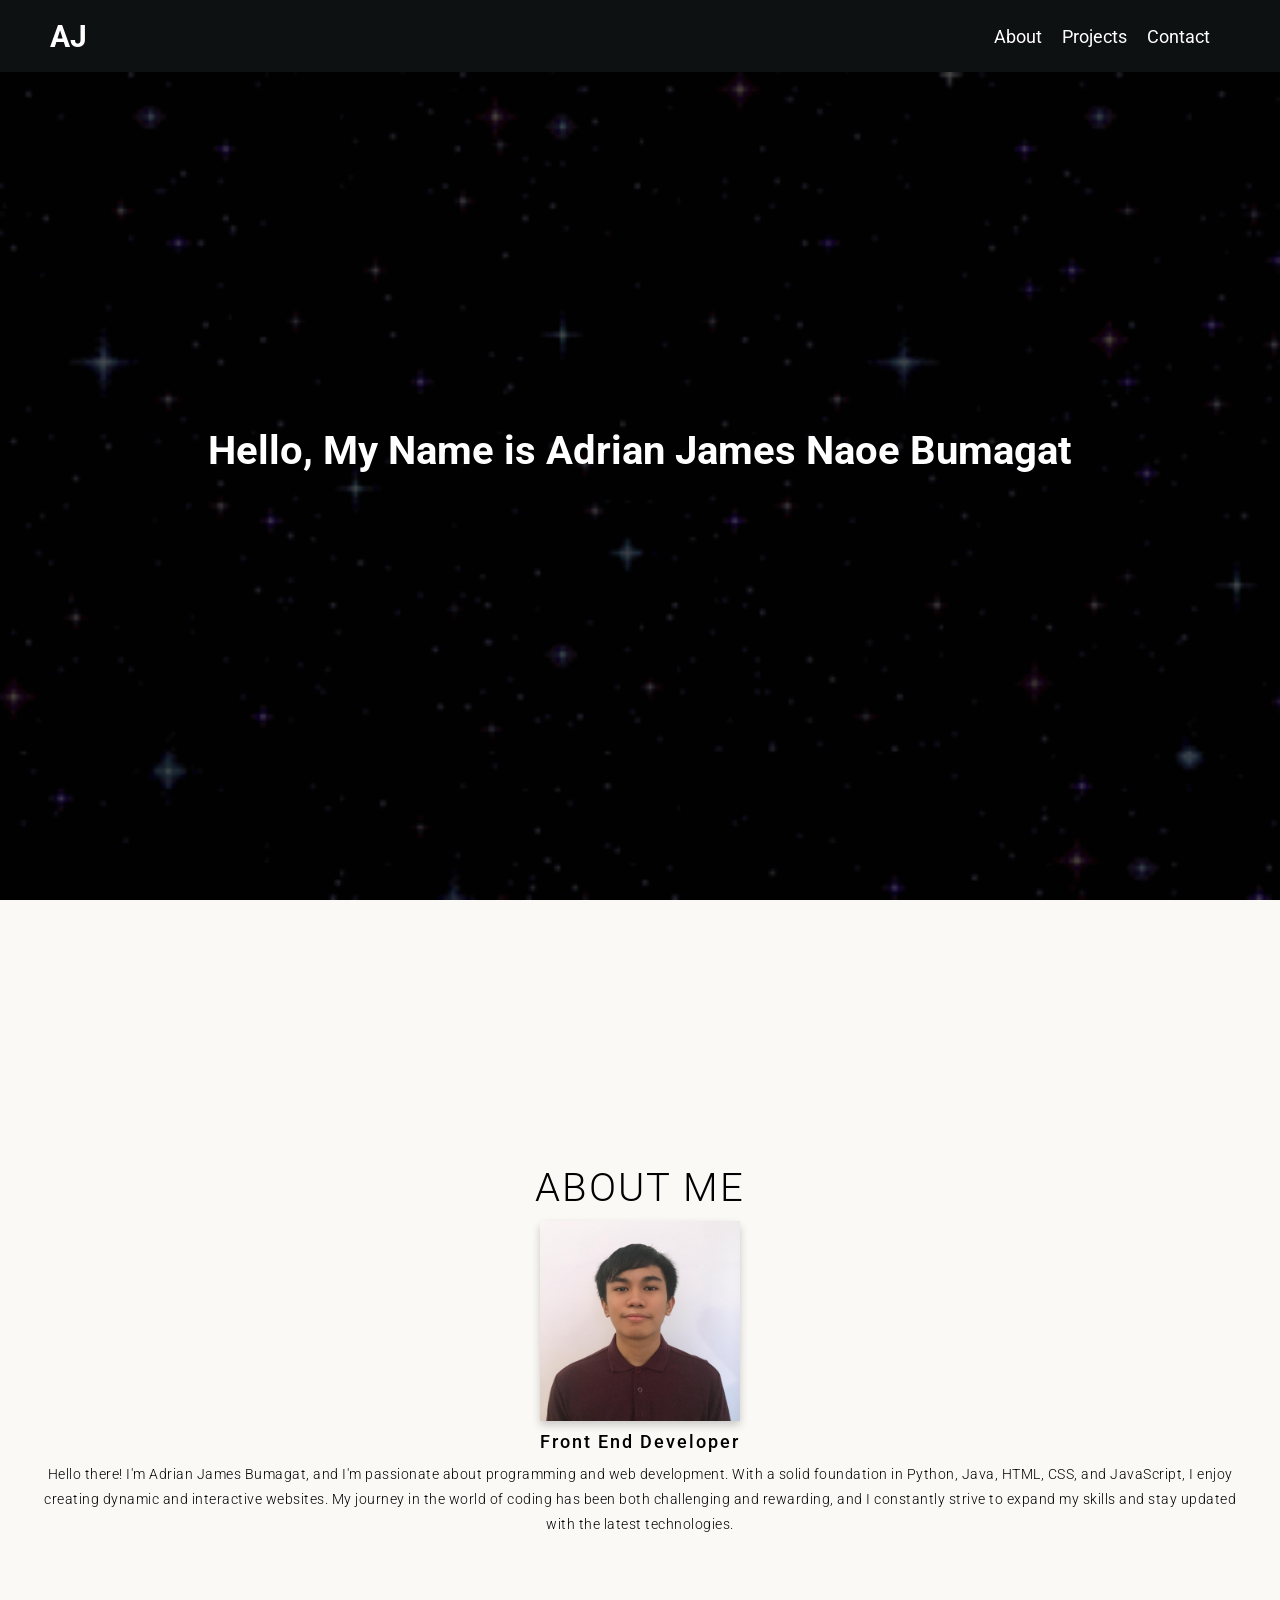
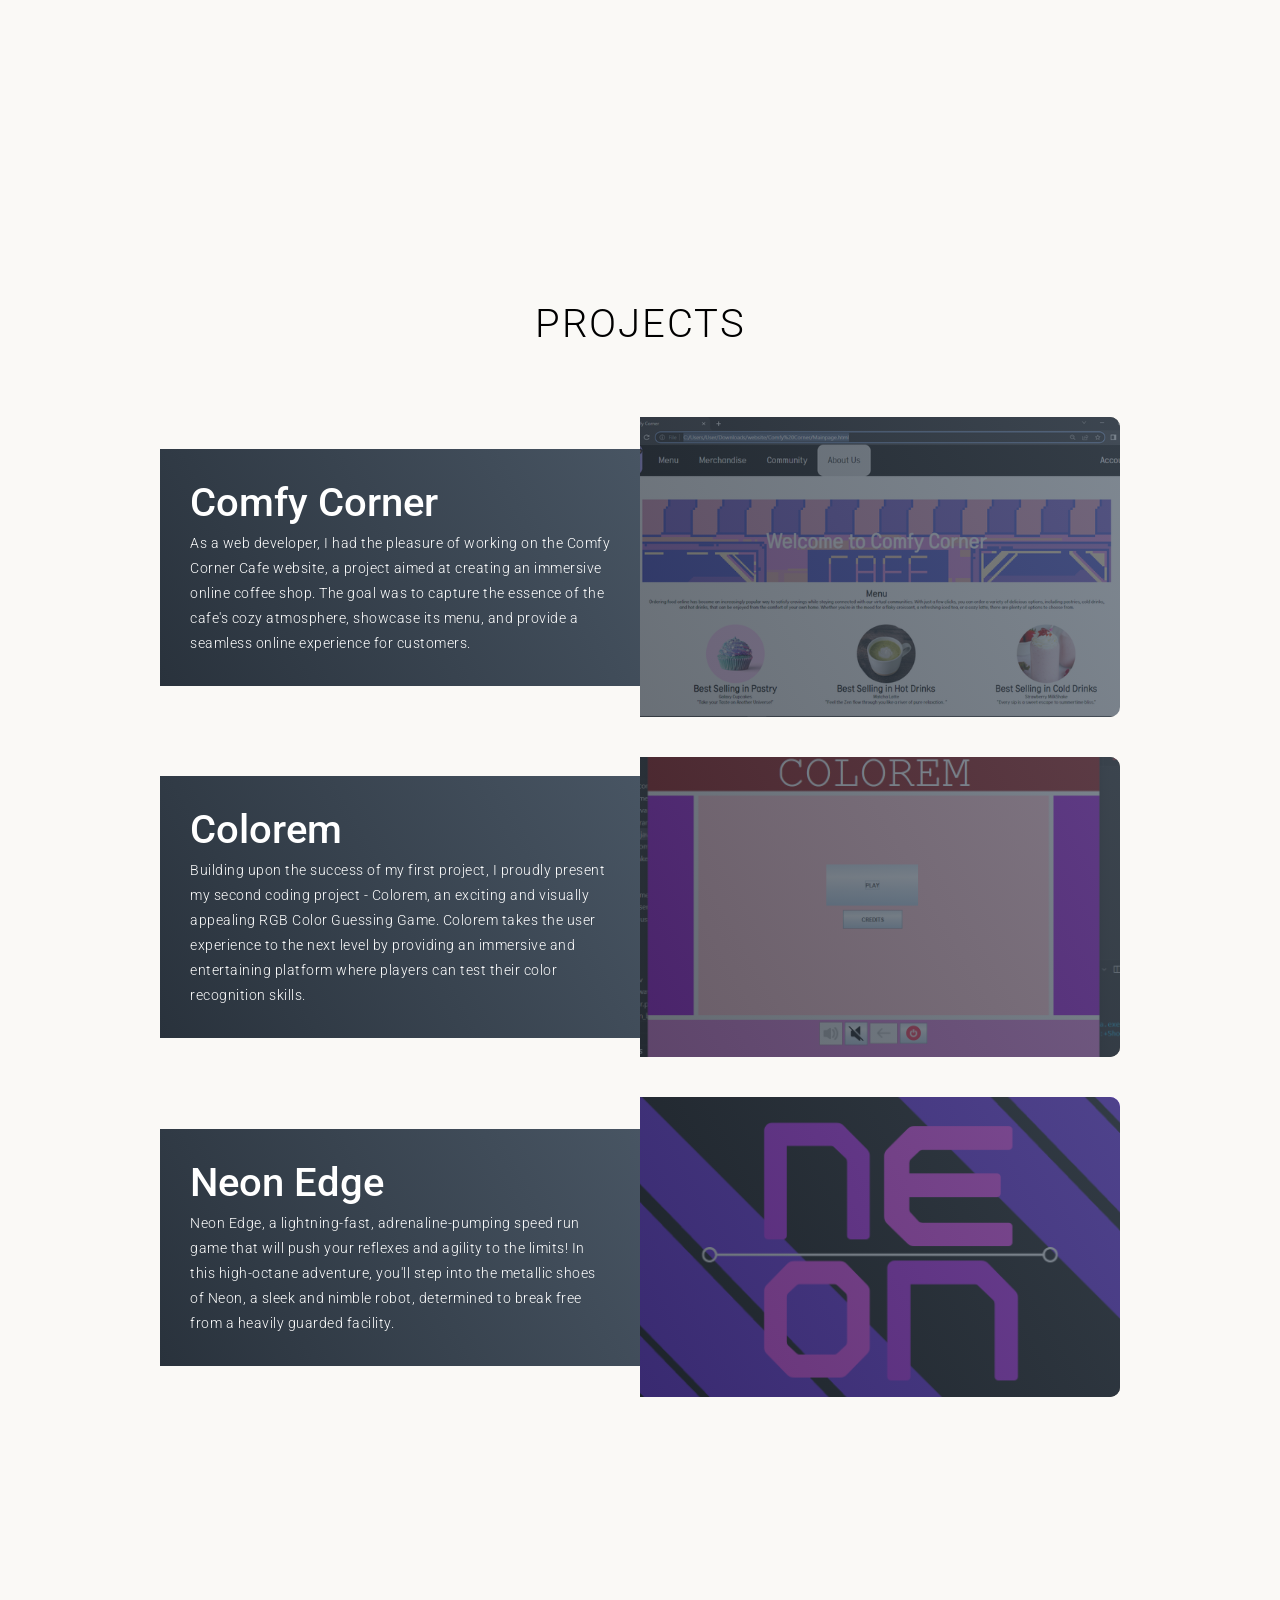
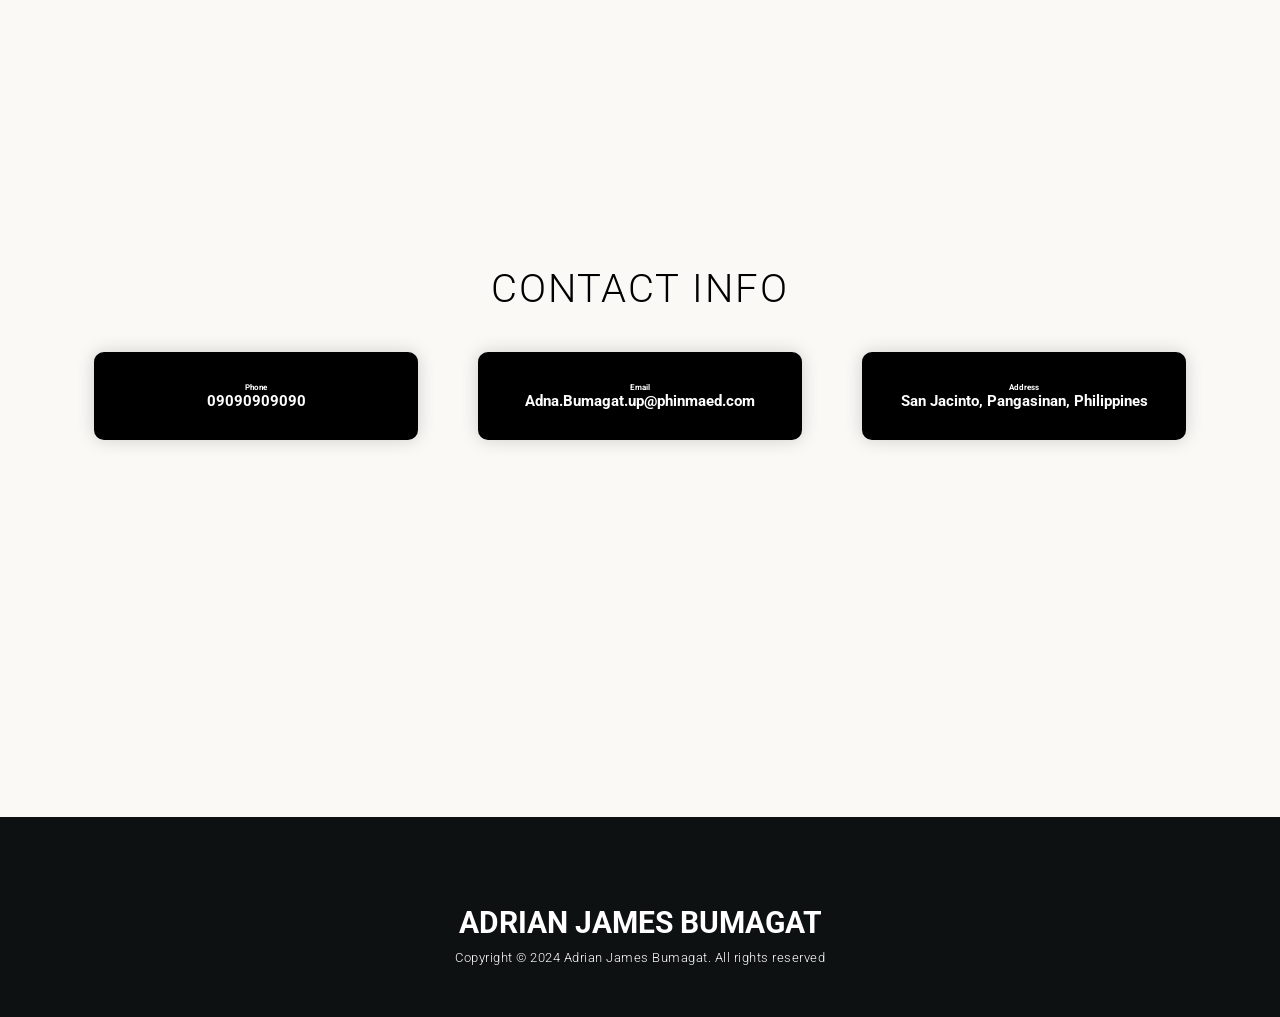
<file: index.html>
<!DOCTYPE html>
<html lang="en">
<head>
    <meta charset="UTF-8">
    <meta name="viewport" content="width=device-width, initial-scale=1.0">
    <link rel="stylesheet" href="style.css">
    <title>My Website</title>
</head>
<body>
    <!-- Header -->
    <section id="header">
        <div class="header container" style="background-color: #0e1111;">
            <div class="nav-bar">
                <div class="brand">
                    <a href="#hero">
                        <h1>AJ</h1>
                    </a>
                </div>
                <div class="nav-list">
                    <ul> 
                        <li><a href="#about" data-after="About">About</a></li>
                        <li><a href="#projects" data-after="Projects">Projects</a></li>
                        <li><a href="#contact" data-after="Contact">Contact</a></li>
                    </ul> 
                </div>
            </div>
        </div>
    </section>
    <!-- End Header -->


    <!-- Hero Section -->
    <section id="hero">
        <div class="hero container">
            <div>
                <h1>Hello, My Name is Adrian James Naoe Bumagat</h1>
            </div>
        </div>
    </section>
    <!-- End Hero Section -->

    <!-- About Section -->
    <section id="about">
        <div class="about container">
            <div class="col-left">
            </div>
            <div class="col-right">
                <h1 class="section-title">About Me</h1>
                <div class="about-img">
                    <div class="about-image">
                        <img src="img/me.jpg" alt="img">
                    </div>
                </div>
                <h2>Front End Developer</h2>
                <p>Hello there! I'm Adrian James Bumagat, and I'm passionate about programming and web development. With a solid foundation in Python, Java, HTML, CSS, and JavaScript, I enjoy creating dynamic and interactive websites. My journey in the world of coding has been both challenging and rewarding, and I constantly strive to expand my skills and stay updated with the latest technologies.</p>
            </div>
        </div>
    </section>
    <!-- End About Section -->

    <!-- Projects Section -->
    <section id="projects">
        <div class="projects container">
            <div class="projects-header">
                <h1 class="section-title">Projects</h1>
            </div>
            <div class="all-projects">
                <div class="project-item">
                    <div class="project-info">
                        <h1>Comfy Corner</h1>
                        <p>As a web developer, I had the pleasure of working on the Comfy Corner Cafe website, a project aimed at creating an immersive online coffee shop. The goal was to capture the essence of the cafe's cozy atmosphere, showcase its menu, and provide a seamless online experience for customers.</p>
                    </div>
                    <div class="project-img">
                        <img src="img/Comfy.png" alt="img">
                    </div>
                </div>
                <div class="project-item">
                    <div class="project-info">
                        <h1>Colorem</h1>
                        <p>Building upon the success of my first project, I proudly present my second coding project - Colorem, an exciting and visually appealing RGB Color Guessing Game. Colorem takes the user experience to the next level by providing an immersive and entertaining platform where players can test their color recognition skills.</p>
                    </div>
                    <div class="project-img">
                        <img src="img/Colorem.png" alt="img">
                    </div>
                </div>
                <div class="project-item">
                    <div class="project-info">
                        <h1>Neon Edge</h1>
                        <p>Neon Edge, a lightning-fast, adrenaline-pumping speed run game that
                            will push your reflexes and agility to the limits! In this high-octane adventure, you'll step into the
                            metallic shoes of Neon, a sleek and nimble robot, determined to break free from a heavily
                            guarded facility.</p>
                    </div>
                    <div class="project-img">
                        <img src="img/neon.png" alt="img">
                    </div>
                </div>
            </div>
        </div>
    </section>
    <!-- End Projects Section -->

    <!--Contact-->
    <section id="contact">
        <div class="contact container">
            <div>
                <h1 class="section-title">Contact Info</h1>
            </div>
            <div class="contact-items row">
                <div class="contact-item col-md-4">
                    <div class="card">
                        <div class="card-body">
                            <h5 class="card-title">Phone</h5>
                            <h1 class="card-text">09090909090</h1>
                        </div>
                    </div>
                </div>
                <div class="contact-item col-md-4">
                    <div class="card">
                        <div class="card-body">
                            <h5 class="card-title">Email</h5>
                            <h1 class="card-text">Adna.Bumagat.up@phinmaed.com</h1>
                        </div>
                    </div>
                </div>
                <div class="contact-item col-md-4">
                    <div class="card">
                        <div class="card-body">
                            <h5 class="card-title">Address</h5>
                            <h1 class="card-text">San Jacinto, Pangasinan, Philippines</h1>
                        </div>
                    </div>
                </div>
            </div>
        </div>
    </section>
    <!--End Contact-->

    <!-- Footer -->
    <section id="footer">
        <div class="footer container">
            <div class="brand">
                <h1>Adrian James Bumagat</h1>
            </div>
            <p>Copyright © 2024 Adrian James Bumagat. All rights reserved</p>
        </div>
    </section>
    <!-- End Footer -->
</body>
</html>
</file>
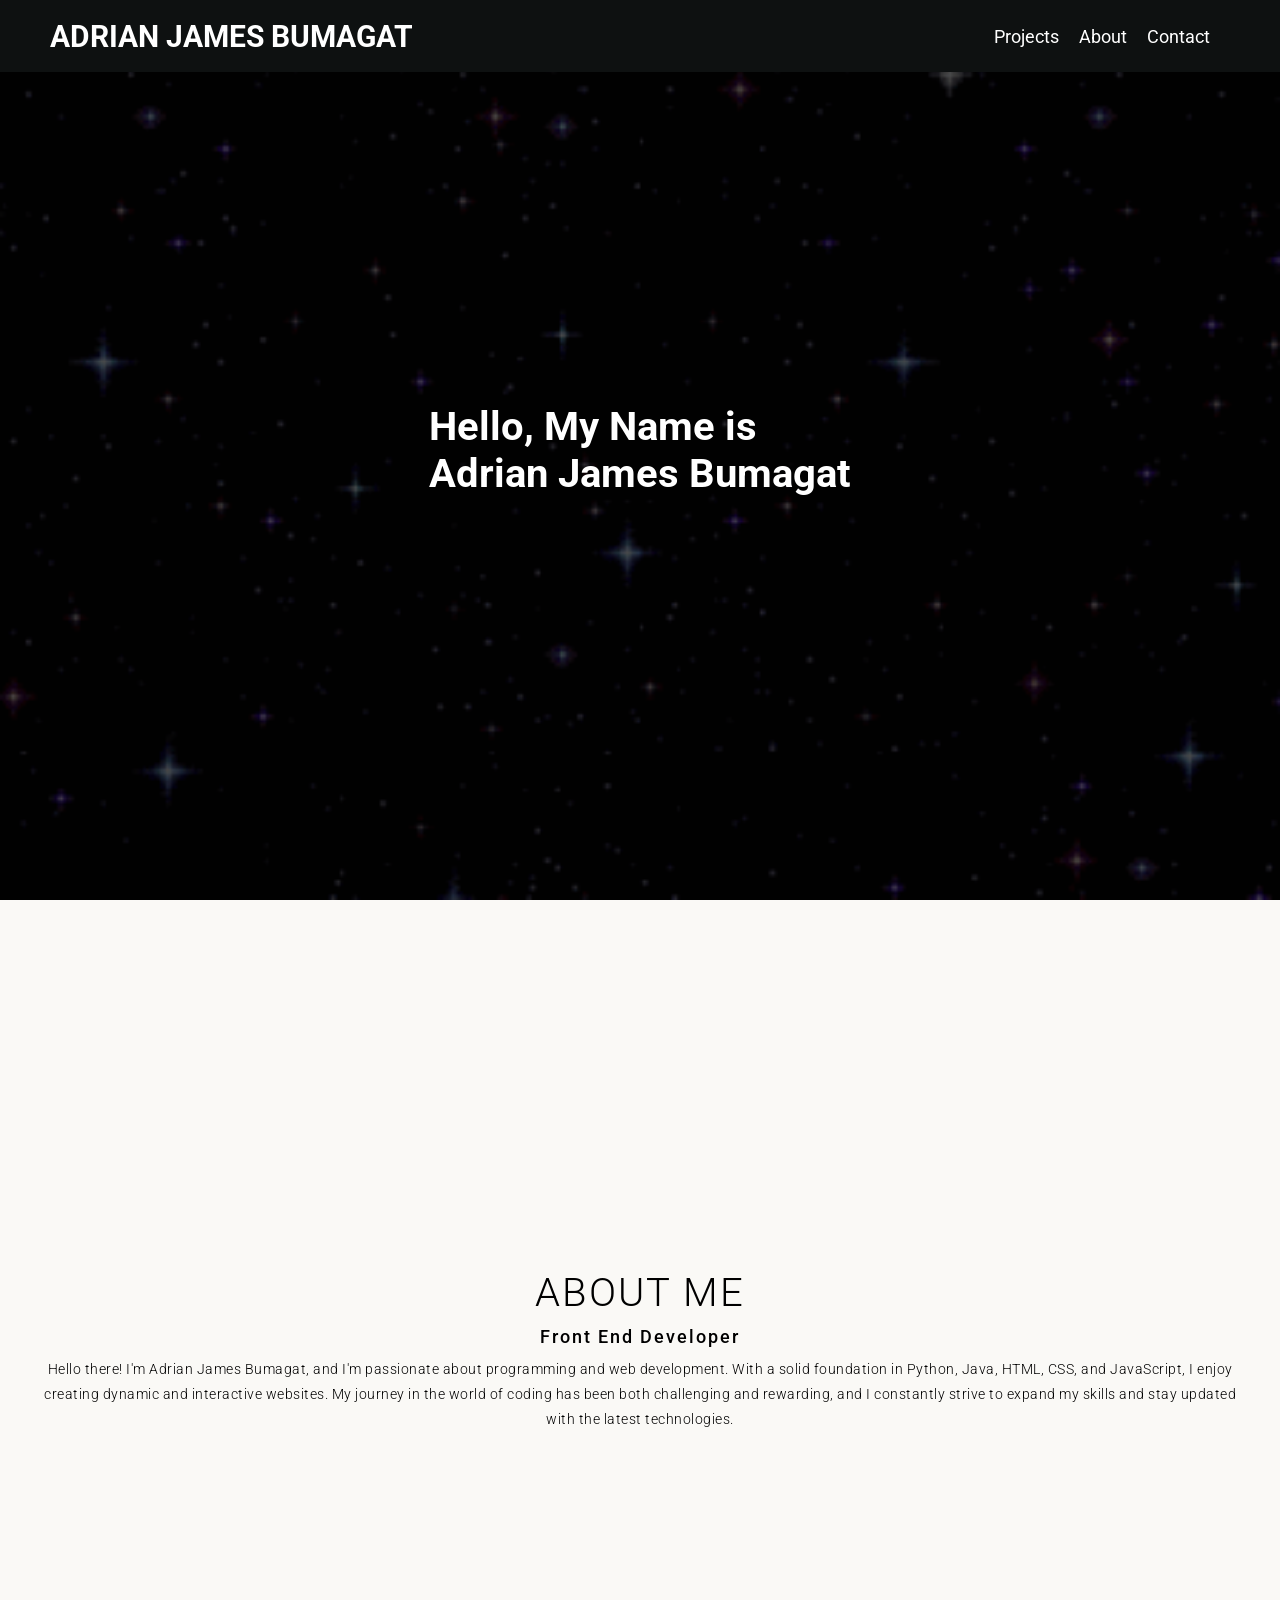
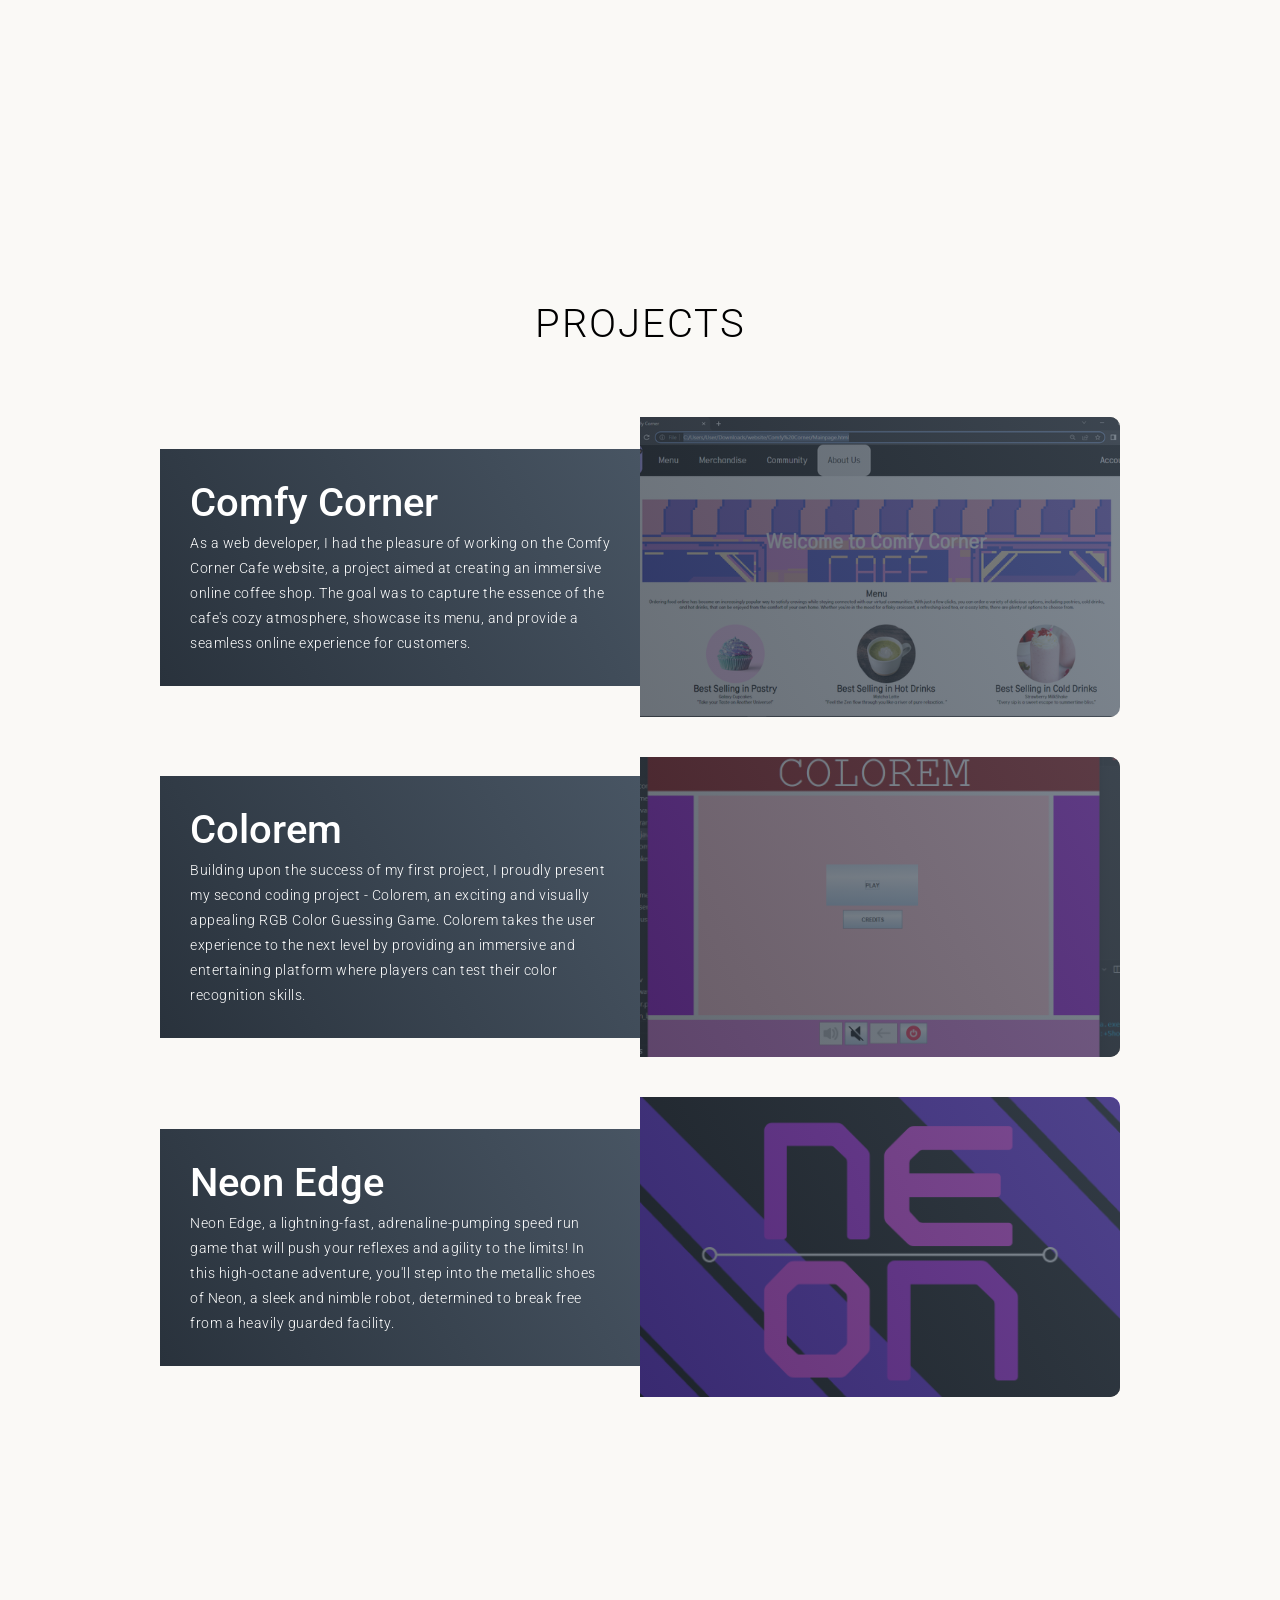
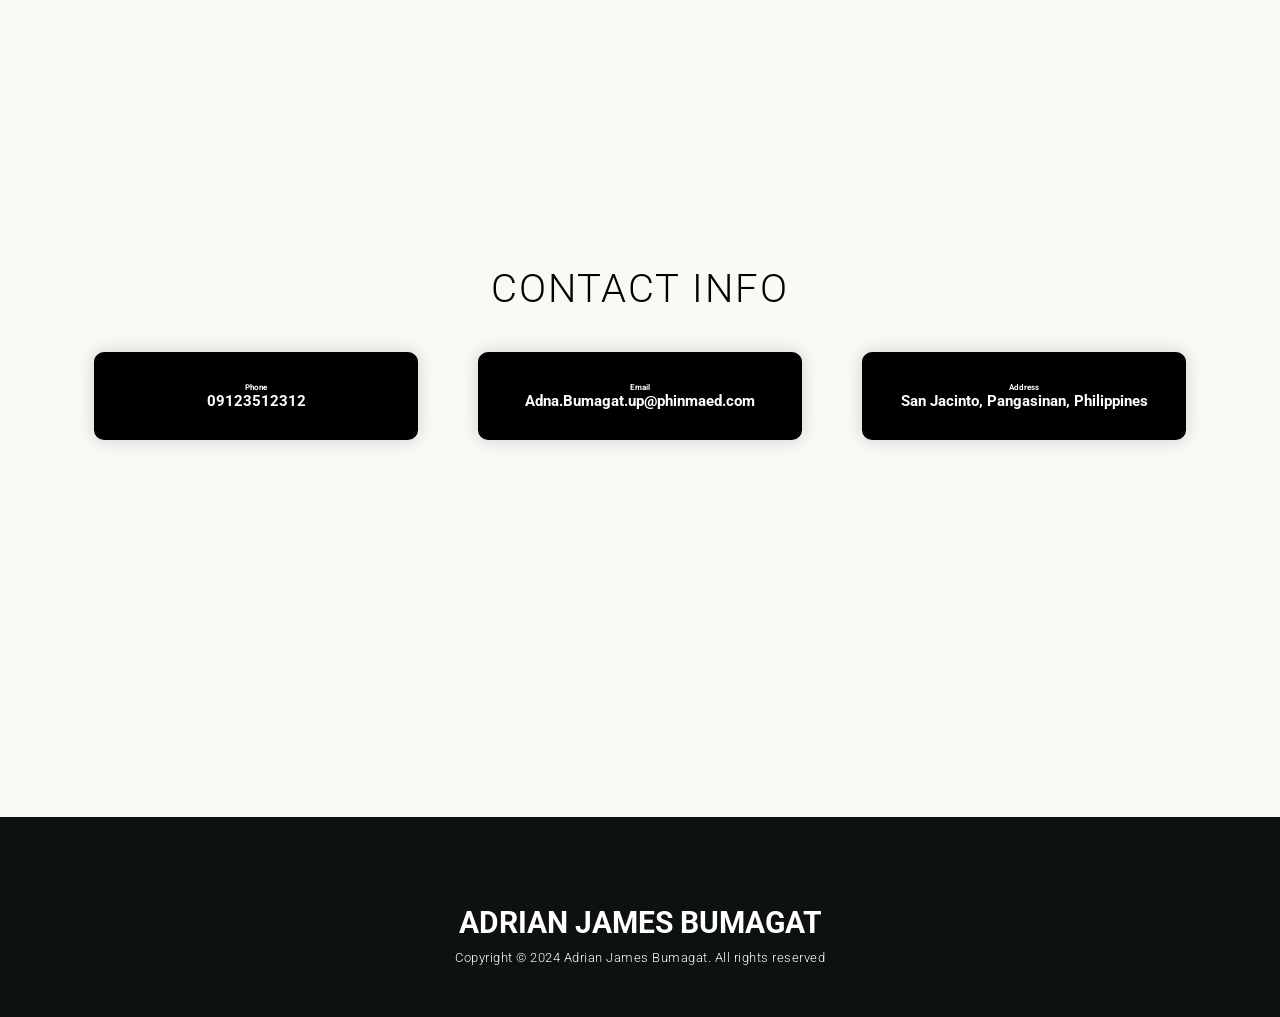
<file: main.html>
<!DOCTYPE html>
<html lang="en">
<head>
    <meta charset="UTF-8">
    <meta name="viewport" content="width=device-width, initial-scale=1.0">
    <link rel="stylesheet" href="style.css">
    <title>My Website</title>
</head>
<body>
    <!-- Header -->
    <section id="header">
        <div class="header container" style="background-color: #0e1111;">
            <div class="nav-bar">
                <div class="brand">
                    <a href="#hero">
                        <h1>Adrian James Bumagat</h1>
                    </a>
                </div>
                <div class="nav-list">
                    <ul> 
                        <li><a href="#projects" data-after="Projects">Projects</a></li>
                        <li><a href="#about" data-after="About">About</a></li>
                        <li><a href="#contact" data-after="Contact">Contact</a></li>
                    </ul> 
                </div>
            </div>
        </div>
    </section>
    <!-- End Header -->


    <!-- Hero Section -->
    <section id="hero">
        <div class="hero container">
            <div>
                <h1>Hello, My Name is</h1>
                <h1>Adrian James Bumagat</h1>
            </div>
        </div>
    </section>
    <!-- End Hero Section -->

    <!-- About Section -->
    <section id="about">
        <div class="about container">
            <div class="col-left">
            </div>
            <div class="col-right">
                <h1 class="section-title">About Me</h1>
                <h2>Front End Developer</h2>
                <p>Hello there! I'm Adrian James Bumagat, and I'm passionate about programming and web development. With a solid foundation in Python, Java, HTML, CSS, and JavaScript, I enjoy creating dynamic and interactive websites. My journey in the world of coding has been both challenging and rewarding, and I constantly strive to expand my skills and stay updated with the latest technologies.</p>
            </div>
        </div>
    </section>
    <!-- End About Section -->

    <!-- Projects Section -->
    <section id="projects">
        <div class="projects container">
            <div class="projects-header">
                <h1 class="section-title">Projects</h1>
            </div>
            <div class="all-projects">
                <div class="project-item">
                    <div class="project-info">
                        <h1>Comfy Corner</h1>
                        <p>As a web developer, I had the pleasure of working on the Comfy Corner Cafe website, a project aimed at creating an immersive online coffee shop. The goal was to capture the essence of the cafe's cozy atmosphere, showcase its menu, and provide a seamless online experience for customers.</p>
                    </div>
                    <div class="project-img">
                        <img src="img/Comfy.png" alt="img">
                    </div>
                </div>
                <div class="project-item">
                    <div class="project-info">
                        <h1>Colorem</h1>
                        <p>Building upon the success of my first project, I proudly present my second coding project - Colorem, an exciting and visually appealing RGB Color Guessing Game. Colorem takes the user experience to the next level by providing an immersive and entertaining platform where players can test their color recognition skills.</p>
                    </div>
                    <div class="project-img">
                        <img src="img/Colorem.png" alt="img">
                    </div>
                </div>
                <div class="project-item">
                    <div class="project-info">
                        <h1>Neon Edge</h1>
                        <p>Neon Edge, a lightning-fast, adrenaline-pumping speed run game that
                            will push your reflexes and agility to the limits! In this high-octane adventure, you'll step into the
                            metallic shoes of Neon, a sleek and nimble robot, determined to break free from a heavily
                            guarded facility.</p>
                    </div>
                    <div class="project-img">
                        <img src="img/neon.png" alt="img">
                    </div>
                </div>
            </div>
        </div>
    </section>
    <!-- End Projects Section -->

    <!--Contact-->
    <section id="contact">
        <div class="contact container">
            <div>
                <h1 class="section-title">Contact Info</h1>
            </div>
            <div class="contact-items row">
                <div class="contact-item col-md-4">
                    <div class="card">
                        <div class="card-body">
                            <h5 class="card-title">Phone</h5>
                            <h1 class="card-text">09123512312</h1>
                        </div>
                    </div>
                </div>
                <div class="contact-item col-md-4">
                    <div class="card">
                        <div class="card-body">
                            <h5 class="card-title">Email</h5>
                            <h1 class="card-text">Adna.Bumagat.up@phinmaed.com</h1>
                        </div>
                    </div>
                </div>
                <div class="contact-item col-md-4">
                    <div class="card">
                        <div class="card-body">
                            <h5 class="card-title">Address</h5>
                            <h1 class="card-text">San Jacinto, Pangasinan, Philippines</h1>
                        </div>
                    </div>
                </div>
            </div>
        </div>
    </section>
    <!--End Contact-->

    <!-- Footer -->
    <section id="footer">
        <div class="footer container">
            <div class="brand">
                <h1>Adrian James Bumagat</h1>
            </div>
            <p>Copyright © 2024 Adrian James Bumagat. All rights reserved</p>
        </div>
    </section>
    <!-- End Footer -->
</body>
</html>
</file>
<file: style.css>
@import url('https://fonts.googleapis.com/css2?family=Roboto:ital,wght@0,100;0,300;0,400;0,500;0,700;0,900;1,100;1,300;1,400;1,500;1,700;1,900&display=swap');

* {
  padding: 0;
  margin: 0;
  box-sizing: border-box;
}

html {
  font-size: 10px;
  font-family: "Roboto", sans-serif;
  font-weight: 400;
  font-style: normal;
  scroll-behavior: smooth;
  background-color: #FAF9F6;
}

a {
  text-decoration: none;
}

.container {
  min-height: 100vh;
  width: 100%;
  display: flex;
  align-items: center;
  justify-content: center;
}

img {
  height: 100%;
  width: 100%;
  object-fit: cover;
}

p {
  color: rgb(0, 0, 0);
  font-size: 1.4rem;
  margin-top: 5px;
  line-height: 2.5rem;
  font-weight: 300;
  letter-spacing: 0.05rem;
}

.section-title {
  font-size: 4rem;
  font-weight: 300;
  color: black;
  margin-bottom: 10px;
  text-transform: uppercase;
  letter-spacing: 0.2rem;
  text-align: center;
}


.brand h1 {
  font-size: 3rem;
  text-transform: uppercase;
  color: white;
}


/* Header section */
#header {
  position: fixed;
  z-index: 1000;
  left: 0;
  top: 0;
  width: 100vw;
  height: auto;
}

/* Header section */
#header .header {
    min-height: 8vh;
    background-color: #0e1111;
    transition: 0.3s ease background-color;
}

.nav-bar {
    display: flex;
    justify-content: space-between;
    align-items: center;
    position: fixed;
    width: 100%;
    margin-left: 100px;
}

.nav-list{
    margin-right: 100px;    
}
.nav-list ul {
    list-style: none;
    display: flex;
}

.nav-list li {
    margin-right: 20px;
}

.nav-list a {
    text-decoration: none;
    color: #fff;
    font-size: 18px;
}

/* End Header section */

/* Hero Section */
#hero {
    background-image: url(img/black.gif);
    background-size: cover;
    background-position: top center;
    position: relative;
    z-index: 1;
}

#hero::after {
    content: '';
    position: absolute;
    left: 0;
    top: 0;
    height: 100%;
    width: 100%;
    background-color: black;
    opacity: 0.7;
    z-index: -1;
}

#hero .hero {
    max-width: 1200px;
    margin: 0 auto;
    padding: 0 50px;
    justify-content: center;
}

#hero h1 {
    display: block;
    width: fit-content;
    font-size: 4rem;
    position: relative;
    color: white;
}

/* End Hero Section */

/* Projects section */
#projects .projects {
    flex-direction: column;
    max-width: 1200px;
    margin: 0 auto;
    padding: 100px 0;
}

#projects .projects-header h1 {
    margin-bottom: 50px;
}

#projects .all-projects {
    display: flex;
    align-items: center;
    justify-content: center;
    flex-direction: column;
}

#projects .project-item {
    display: flex;
    align-items: center;
    justify-content: center;
    flex-direction: row;
    width: 80%;
    margin: 20px auto;
    overflow: hidden;
    border-radius: 10px;
}

#projects .project-info {
    padding: 30px;
    flex-basis: 50%;
    height: 100%;
    display: flex;
    align-items: flex-start;
    justify-content: center;
    flex-direction: column;
    background-image: linear-gradient(60deg, #29323c 0%, #485563 100%);
    color: white;
}

#projects .project-info h1 {
    font-size: 4rem;
    font-weight: 500;
}

#projects .project-info h2 {
    font-size: 1.8rem;
    font-weight: 500;
    margin-top: 10px;
}

#projects .project-info p {
    color: white;
}

#projects .project-img {
    flex-basis: 50%;
    height: 300px;
    overflow: hidden;
    position: relative;
}

#projects .project-img:after {
    content: '';
    position: absolute;
    left: 0;
    top: 0;
    height: 100%;
    width: 100%;
    background-image: linear-gradient(60deg, #29323c 0%, #485563 100%);
    opacity: 0.7;
}

#projects .project-img img {
    transition: 0.3s ease transform;
}

#projects .project-item:hover .project-img img {
    transform: scale(1.1);
}
/* End Projects section */

/* About Section */
#about .about {
    text-align: center;
    max-width: 1200px;
    margin: 0 auto;

}

#about .col-right {
    width: 100%;
}

#about .col-right h2 {
    font-size: 1.8rem;
    font-weight: 500;
    letter-spacing: 0.2rem;
    margin-bottom: 10px;
}

.about-img{
    width: 100%;
    height: 200px;
    display: flex;
    align-items: center;
    justify-content: center;
    flex-direction: row;

}

.about-image{
    box-shadow: 0 4px 8px 0 rgba(0,0,0,0.2);
    border-radius: 5px 5px 0 0;
    width: 200px;
    height: 200px;

}

/* End About Section */

/* contact Section */
#contact .contact {
    flex-direction: column;
    max-width: 1200px;
    margin: 0 auto;
    width: 90%;
}

#contact .contact-items {
    width: 100%;
    align-items: center;
    justify-content: center;
    display: flex;
    flex-direction: row;
}

#contact .contact-item {
    width: 80%;
    padding: 20px;
    text-align: center;
    border-radius: 10px;
    padding: 30px;
    margin: 30px;
    display: flex;
    justify-content: center;
    align-items: center;
    flex-direction: column;
    box-shadow: 0px 0px 18px 0 #0000002c;
    transition: 0.3s ease box-shadow;
    background-color: black;
    color: white;
}

#contact .contact-item:hover {
    box-shadow: 0px 0px 5px 0 #0000002c;
}


/*End contact Section */

/* Footer */
#footer {
    background-color: #0e1111;
}

#footer .footer {
    min-height: 200px;
    flex-direction: column;
    padding-top: 50px;
    padding-bottom: 10px;
}

h2 {
    color: rgb(0, 0, 0);
    font-weight: 500;
    font-size: 1.8rem;
    letter-spacing: 0.1rem;
    margin-top: 10px;
    margin-bottom: 10px;
}

#footer p {
    color: white;
    font-size: 1.3rem;
}
/* End Footer */
</file>
